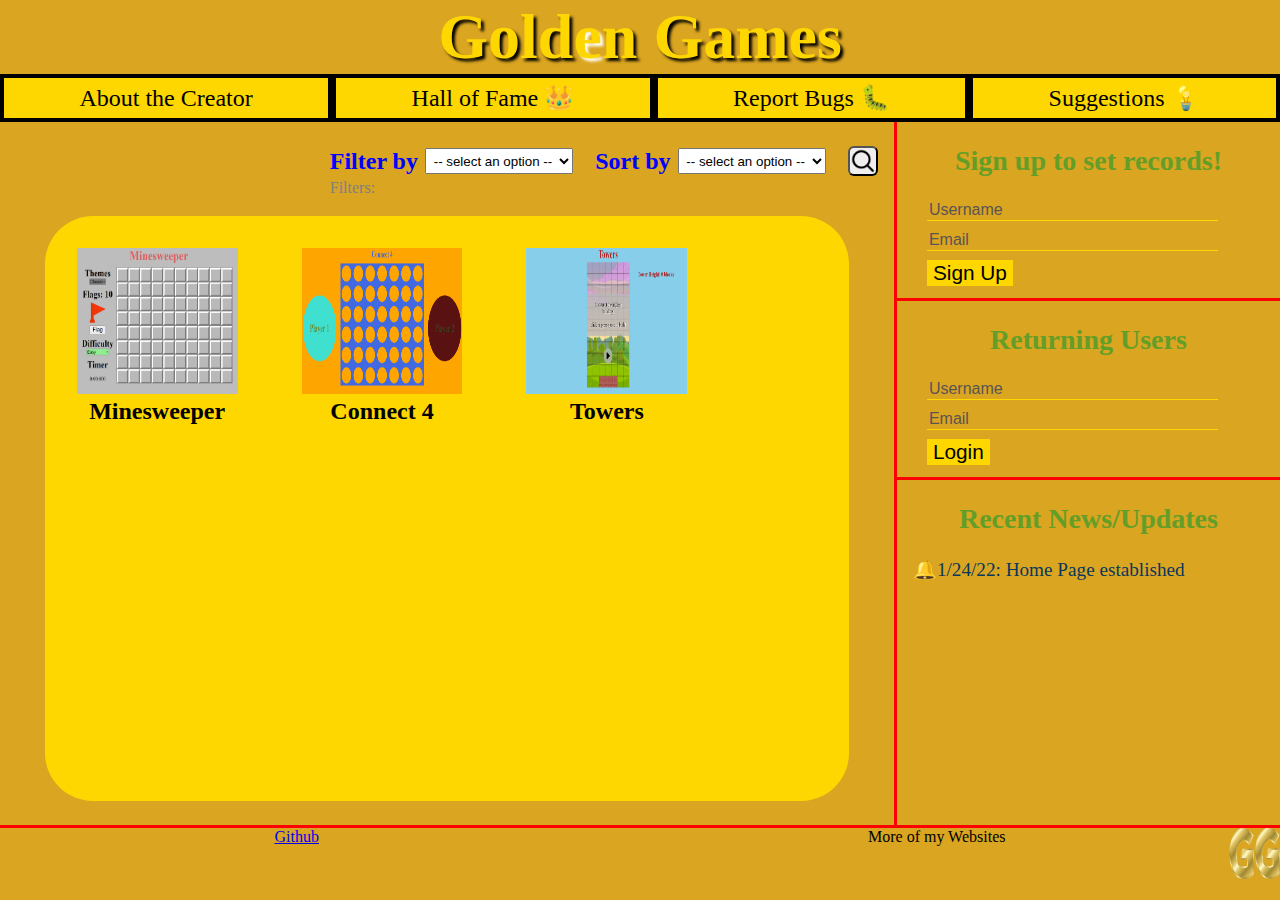
<file: index.html>
<!DOCTYPE html>
<html lang="en">
    <head>
        <meta charset="UTF-8">
        <meta http-equiv="X-UA-Compatible" content="IE=edge">
        <meta name="viewport" content="width=device-width, initial-scale=1.0">
        <title>Home</title>
        <script src = "js/home.js" defer></script>
        <link rel = "stylesheet" href = "css/home.css">
        <link rel = "icon" href = "img/icon.png">
    </head>
    <body>
        <header>
            <h1></h1>
            <ul>
                <li>About the Creator</li>
                <li>Hall of Fame 👑</li>
                <li>Report Bugs 🐛</li>
                <li>Suggestions 💡</li>
            </ul>
        </header>

        <main>
            <div id = "center">
                <section id = "settings">
                    <div id = "filter">
                        <h2>Filter by</h2>
                        <select id = "filters">
                            <option disabled selected> -- select an option -- </option>
                            <option value = "single">Single-Player</option>
                            <option value = "multi">Multi-Player</option>
                            <option value = "comp">Leaderboard</option>
                        </select>
                        <div id = "filter-tags">
                            Filters:      
                        </div>
                    </div>

                    <div id = "sort-container">
                        <h2>Sort by</h2>
                        <select id = "sort">
                            <option disabled selected> -- select an option -- </option>
                            <option value = "new" >Newest</option>
                            <option value = "hot" >Most played</option>
                            <option value = "alphabetical" >Alphabetical</option>
                            <option value = "rating" >Ratings</option>
                        </select>
                    </div>

                    <div id = "search">
                        <div id = "searchBox"></div>
                        <button></button>
                    </div>
                </section>
                <section id = "games">
    
                </section>
            </div>
    
            <aside>
                <div id = "sign-up">
                    <h2>Sign up to set records!</h2>
                    <form>
                        <input type = "text" placeholder = "Username">
                        <input type = "email" placeholder = "Email">
                        <input type = "submit" value = "Sign Up">
                    </form>
                </div>

                <div id = "login">
                    <h2>Returning Users</h2>
                    <form>
                        <input type = "text" placeholder = "Username">
                        <input type = "email" placeholder = "Email">
                        <input type = "submit" value = "Login">
                    </form>
                </div>

                <div id = "news">
                    <h2>Recent News/Updates</h2>
                    <ul>
                        <li>1/24/22: Home Page established</li>
                    </ul>
                </div>
            </aside>
        </main>

        <footer>
            <ul>
                <li><a href = "https://github.com/GoldenLin9">Github</a></li>
                <li>More of my Websites</li>
            </ul>
            <img src = "img/icon.png" id = "pic"></img>
        </footer>
    </body>
</html>
</file>
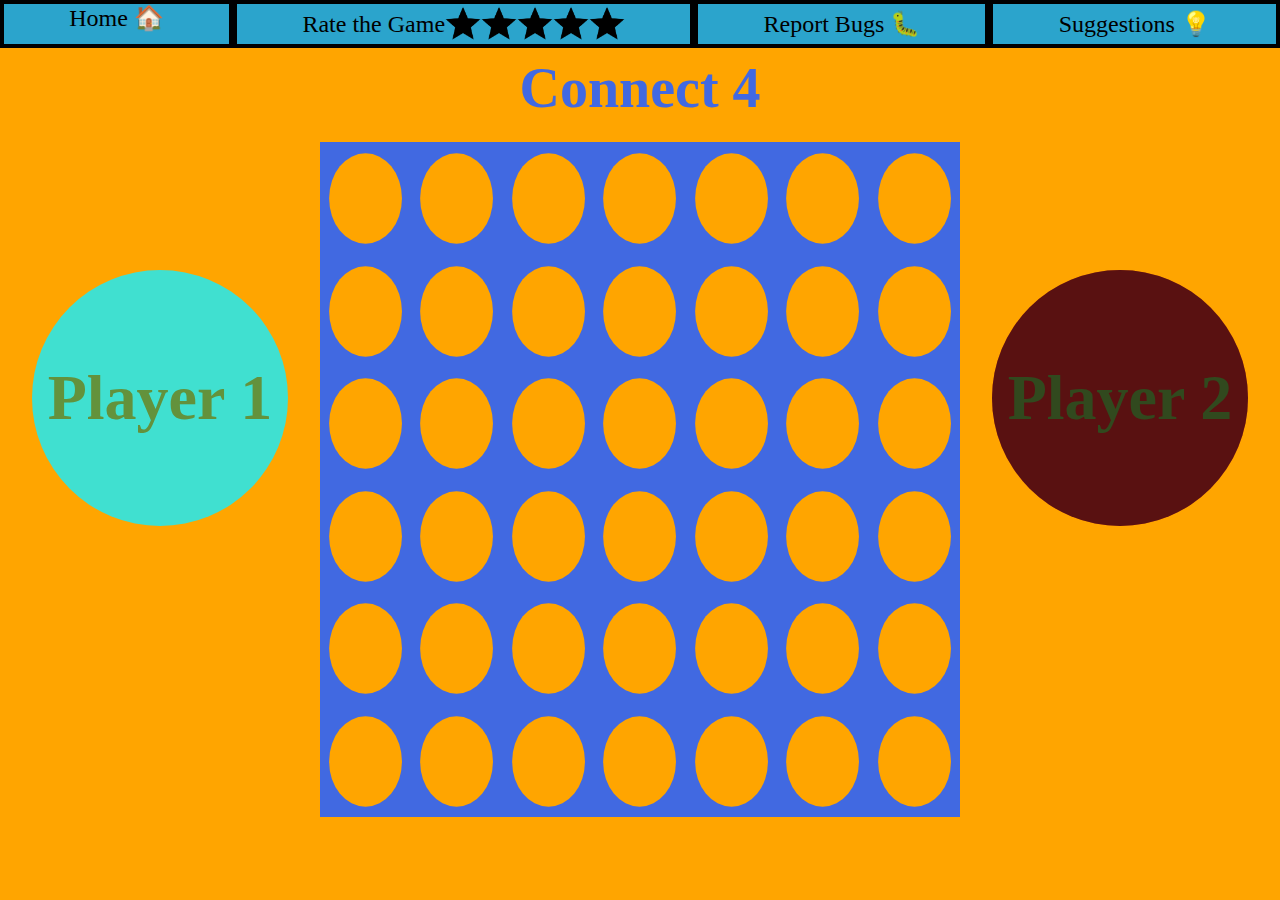
<file: Connect4.html>
<!DOCTYPE html>
<html lang = "en">
    <head>
        <title>Connect 4</title>
        <link rel = "stylesheet" href = "css/Connect4.css">
        <script src = "js/Connect4.js" defer></script>
        <meta charset = "UTF-8">
    </head>

    <body>
        <header>
            <ul>
                <li><a href = "index.html">Home 🏠</a></li>
                <li>Rate the Game</li>
                <li>Report Bugs 🐛</li>
                <li>Suggestions 💡</li>
            </ul>
            <h1>Connect 4</h1>
        </header>

        <aside id = "player1"> 
            <h1>Player 1</h1>
        </aside>

        <aside id = "player2"> 
            <h1>Player 2</h1>
        </aside>

        <main id = "board">
            
        </main>
        <div id = "block">
            <h1>PLEASE ROTATE YOUR SCREEN FOR THE BEST EXPERIENCE!!!</h1>
        </div>
        <footer>
            <button>REMATCH</button>
        </footer>
    </body>
</html>
</file>
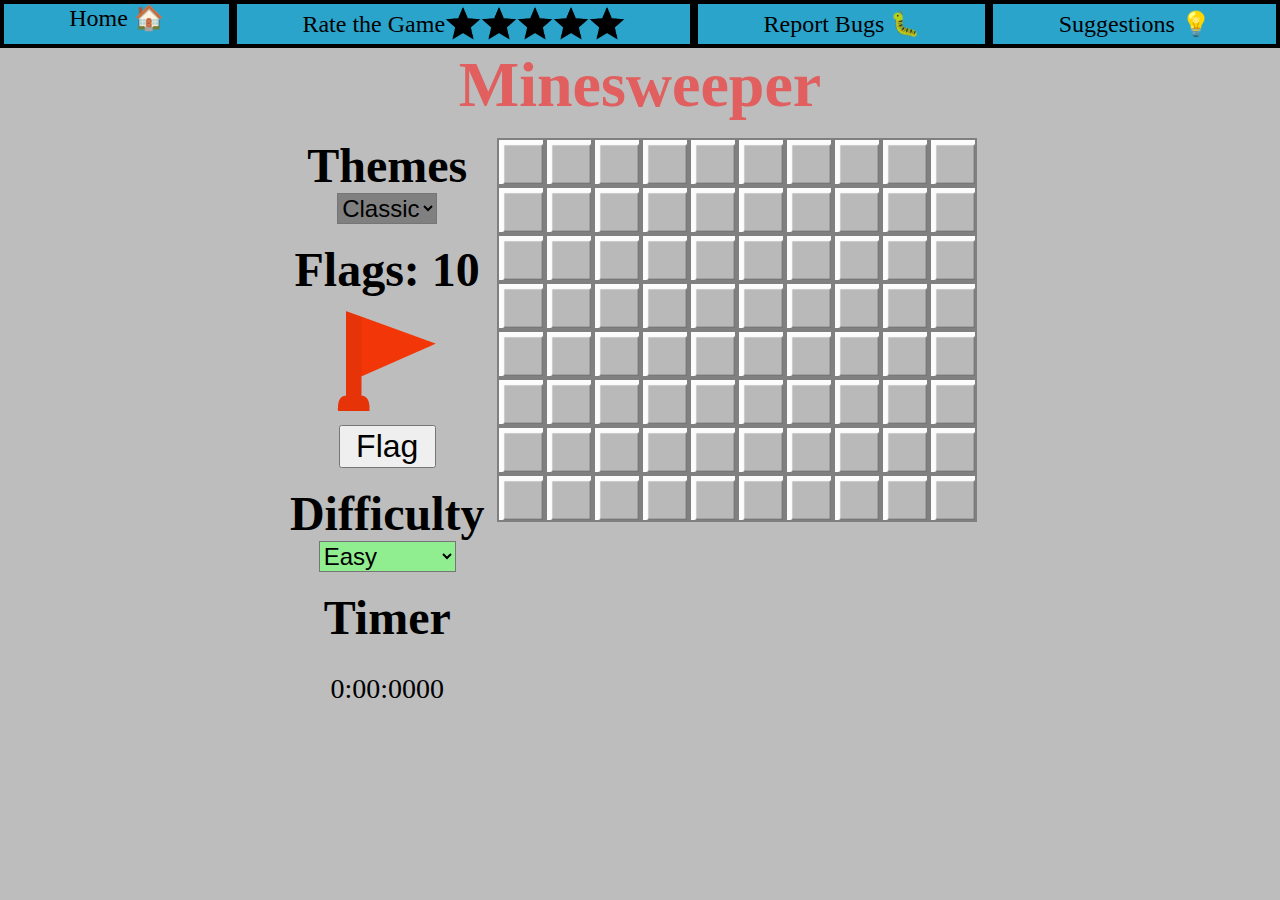
<file: Minesweeper.html>
<!DOCTYPE html>
<html lang = "en">
    <head>
        <meta charset = "UTF-8">
        <link rel = "stylesheet" href = "css/Minesweeper.css">
        <script src = "js/Minesweeper.js" defer></script>
        <title>Minesweeper</title>
    </head>

    <body>
        <header>
            <ul>
                <li><a href = "index.html">Home 🏠</a></li>
                <li>Rate the Game</li>
                <li>Report Bugs 🐛</li>
                <li>Suggestions 💡</li>
            </ul>
            <h1>Minesweeper</h1>
        </header>

        <main>
            <aside id = "extra">
                <div id = "themes-container">
                    <h1>Themes</h1>
                    <select id = "themes">
                        <option value = "forestgreen" id = "mario">Mario</option>
                        <option value = "grey" id = "classic" selected>Classic</option>
                    </select>
                </div>
                <div id = "flagBox">
                    <h1></h1>
                    <img id = "flag-icon" src = ../img/flag.png draggable = "true">
                    <div>
                        <button id = "btn">Flag</button>
                    </div>
                </div>

                <div id = "difficulty">
                    <h1>Difficulty</h1>
                    <div>
                        <select id = "levels">
                            <option value = "lightgreen" label = "Easy" id = "ez">easy</option>
                            <option value = "yellowgreen" label = "Medium" id = "M">medium</option>
                            <option value = "yellow" label = "Hard" id = "H">hard</option>
                            <option value = "orange" label = "Expert" id = "E">expert</option>
                            <option value = "red" label = "Impossible" id = "I">impossible</option>
                        </select>
                    </div>
                </div>

                <div id = "timer">
                    <h1>Timer</h1>
                    <p>0:00:0000</p>
                </div>
            </aside>
            <div id = "grid"></div>
        </main>

    </body>
</html>
</file>
<file: css/home.css>
:root{
    --borderColor: red;
}

body{
    background-color: goldenrod;
    margin: 0;
    width: 100vw;
    min-height: 100vh;
    overflow-x: hidden;
}

header h1{
    font-size: 4rem;
    text-align: center;
    margin: 0;
}

header h1 span{
    color: gold;
    text-shadow:3px 3px 3px black;
}

header ul{
    display: flex;
    list-style-type: none;
    padding: 0;
    margin: 0;
}

header li{
    border: 4px solid black;
    font-size: 1.5rem;
    box-sizing: border-box;
    background-color: gold;
    display: flex;
    text-align: center;
    justify-content: center;
    align-items: center;
    cursor: pointer;
    padding: 0.25em;
    flex: 1 1 auto;
}

main{
    display: flex;
}

aside{
    border-left: 3px solid var(--borderColor);
}

aside div{
    border-bottom: 3px solid var(--borderColor);
}

#settings div{
    margin-top: 1ch;
}

#settings h2{
    margin: 0;
    text-align: center;
    color: blue;
}

#games{
    width: 90%;
    height: 65vh;
    background-color: gold;
    margin: 0 auto;
    border-radius: 3rem;
    margin-top: 5ch;
    margin-bottom: 3ch;
    display: flex;
    flex-wrap: wrap;
}

#settings div{
    margin: 0;
}

h2 + select{
    margin-left: 1ch;
    margin-right: 3ch;
}

#settings{
    display: flex;
    justify-content: space-around;
    align-items: center;
    width: fit-content;
    margin-left: auto;
    margin-right: 2ch;
    margin-top: 3ch;
    justify-content: flex-end;
}

#search input[type="text"]{
    border-radius: 1em;
    padding: 0.4em;
    height: 30px;
    box-sizing: border-box;
    width: 120px;
}

#search{
    display: flex;
    align-self: center;
    height: 30px;
}

#search button{
    width: 30px;
    height: 30px;
    cursor: pointer;
    background-image: url("../img/search.png");
    background-size: cover;
    border-radius: 20%;
}

#searchBox {
    overflow: visible;
}

option, select{
    cursor: pointer;
    padding: 0.25em;

}

main{
    border-bottom: 3px solid var(--borderColor);
}

#filter{
    position: relative;
    display: flex;
    align-items: center;
}

#filter-tags{
    position: absolute;
    bottom: 0;
    transform: translateY(120%);
    color: grey;
    white-space:nowrap;
    display: flex;
    align-items: center;
}

#center{
    position: relative;
    flex: 1 1 70%;
}

aside{
    flex: 1 1 30%;
}

aside h2{
    text-align: center;
    font-size: 1.75rem;
    color: rgb(99, 158, 40);
}

aside input{
    display: block;
    margin-left: 30px;
    border: none;
    margin-bottom: 1ch;
    font-size: 1rem;
}

aside input[type = "text"], aside input[type = "email"]{
    background-color: goldenrod;
    border-bottom: 1px solid gold;
    width: 75%;
    border-radius: 0;
}

aside input[type = "text"]::placeholder, aside input[type = "email"]::placeholder{
    color: rgb(90, 84, 84);
}

aside input[type = "text"]:focus, aside input[type = "email"]:focus{
    outline: none;
    font-size: 1.2rem;
}

aside input[type="submit"]{
    background-color: gold;
    font-size: 1.3rem;
    cursor: pointer;
    color: black;
}

#news{
    border-bottom: none;
}

#games img{
    width: 100%;
    height: 100%;
    cursor: pointer;
}

.gameNames{
    text-align: center;
    font-weight: 900;
    font-size: 1.5rem;
}

.containers{
    margin: 2em;
    width: 20%;
    height: 25%;
}

#news ul{
    list-style-type: "\1F514";
    color:rgb(10, 55, 92);
    font-size: 1.2rem;
}

#new ul li{
    color: white;
}

.tag{
    border: 2px dotted darkslategrey;
    box-sizing: border-box;
    margin: 0ch 1ch;
    padding: 0.2ch;
}

#x{
    height: 25px;
    width: 25px;
    background-color: grey;
    opacity: 0.75;
    cursor: pointer;
    border-radius: 30%;
    margin-left: 1ch;
    background-image: url(../img/x.png);
    background-size: cover;
}

#searchBox div{
    background-color: white;
    border: 2px solid black;
    box-sizing: border-box;
    padding: 0.25em;
}

#searchBox div p{
    margin: 0;
}

#notFound{
    text-align: center;
    white-space: pre-wrap;
}

#sort-container{
    display: flex;
    align-items: center;
}

#searchBox a{
    text-decoration: none;
}

#pic{
    width: 4vmax;
    height: 4vmax;
    position: absolute;
    right: 0;
    top: 0;
}

footer{
    position: relative;
}

footer ul{
    list-style-type: none;
    display: flex;
    margin: 0;
    padding: 0;
    justify-content: space-around;
    align-items: center;
}

#hamburger{
    position: absolute;
    top: 3px;
    right: 15px;
    width: 30px;
    height: 30px;
    background-image: url(../img/hamburger.png);
    background-size: cover;
    border: none;
    background-color: goldenrod;
    cursor: pointer;
}

html{
    position: relative;
}

#side{
    position: absolute;
    top: 0;
    right: 0;
    bottom: 0;
    left: 50%;
    background-color: goldenrod;
    border-left: 1px solid var(--borderColor);
    flex-grow: 1;
    height: 100%;
}

#sideX{
    width: 30px;
    height: 30px;
    margin-left: auto;
    display: block;
}

@media(max-width: 700px){
    #settings h2{
        font-size: 1rem;
    }

    #sort-container, #filter{
        display: block;
    }

    #settings{
        margin-top: 4ch;
    }

    aside, aside div{
        border: none;
    }

    aside input[type = "text"]:focus, aside input[type = "email"]:focus{
        outline: none;
        font-size: 1rem;
    }

}

@media(min-width: 1400px){
    #center{
        flex: 5 1 auto;
    }

    aside{
        flex: 1 1 auto;
    }
}
</file>
<file: css/Connect4.css>
:root{
    --color2: rgba(0,0,0,0.5);
    --color1: rgba(0,0,0,0);
}

html{
    background-color: orange;
    position: relative;
}

body{
    margin: 0 auto;
    width: 50vw;
}

header h1{
    text-align: center;
    font-size: 3.5rem;
    margin-bottom: 0.4em;
    margin-top: 1em;
    color:royalblue;
}

#board{
    width: 100%;
    display: flex;
    flex-wrap: wrap;
}

#block{
    width: 100vw;
    min-height: 100vh;
    background-color: rgba(0,0,0,0.8);
    position: absolute;
    inset: 0;
    visibility: hidden;
    display: grid;
    justify-items: center;
    align-items: center;
}

#block h1{
    color: white;
    width: 50vw;
    text-align: center;
    line-height: 1.5em;
    font-size: 4rem;
}

#player1{
    width: 20vw;
    height: 20vw;
    position: absolute;
    background-color: turquoise;
    left: 2.5vw;
    border-radius: 100%;
    top: 30vh;
    display: grid;
}

#player2{
    width: 20vw;
    height: 20vw;
    position: absolute;
    background-color: firebrick;
    right: 2.5vw;
    border-radius: 100%;
    top: 30vh;
    display: grid;
}

#player2::after, #player1::after{
    content: "";
    position: absolute;
    background-color: var(--color);
    width: 100%;
    height: 100%;
    border-radius: 100%;
}

#player2::after{
    background-color: var(--color2);
}

#player1::after{
    background-color: var(--color1);
}

aside{
    justify-items: center;
    align-items: center;
}

aside h1{
    font-size: 4rem;
    text-align: center;
    color: rgb(99, 146, 60);
}

@media (orientation: portrait){
    #block{
        visibility: visible;
    }
}

@media (max-height: 800px){
    aside h1{
        font-size: 2.5rem;
    }
}

footer{
    display: grid;
    justify-content: center;
    align-items: center;
}

button{
    width: 30vw;
    height: 5vh;
    margin-top: 4vh;
    background-color:violet;
    border-radius: 1em;
    cursor: pointer;
    visibility: hidden;
}

.circle{
    cursor: pointer;
}

header ul{
    display: flex;
    justify-content: space-around;
    list-style-type: none;
    margin: 0;
    padding: 0;
    position: absolute;
    left: 0;
    right: 0;
    top: 0;
}

.star{
    cursor: pointer;
}

header li img{
    height: 1.5em;
}

header li{
    font-size: 1.5rem;
    border: 4px solid black;
    flex-grow: 1;
    background-color: rgb(43, 164, 204);
    display: flex;
    align-items: center;
    justify-content: center;
    text-align: center;
    box-sizing: border-box;
    padding: 0;
}

header a{
    text-decoration: none;
    color: black;
    height: 100%;
    width: 100%;
    margin: 0.25em 0;
}

header a:hover{
    transition: 500ms ease-in; 
    background-color: skyblue;
}
</file>
<file: css/Minesweeper.css>
header h1{
    text-align: center;
    height: 10vh;
    margin-top: 0;
    font-size: 4rem;
    margin-bottom: 0;
    color:rgba(231, 78, 78, 0.856)
}

html{
    background-size: 100vw 100vh;
    background-position: center top;
    background-repeat: no-repeat;
}

body{
    margin: 0;
}

.row{
    display: flex;
}

.block{
    display: flex;
    justify-content: center;
    align-items: center;
    position: relative;
    cursor: pointer;
    box-sizing: border-box;
}

.block::after{
    content: "";
    position: absolute;
    inset: 0;
}

.block:hover::after{
    background-color: rgba(255,255,255,0.3);
}

.num{
    color: black;
    font-weight: bolder;
    text-align: center;
    cursor: pointer;
    visibility: hidden;
}

.bomb{
    visibility: hidden;
}

main{
    display: flex;
    justify-content: center;
}

#extra{
    position: relative;
    right: 1vw;
}

#extra h1{
    font-size: 3rem;
    margin: 0;
    text-align: center;
}

#flag-icon{
    display: block;
    cursor: grab;
    margin: 0 auto;
}

.flag{
    position: absolute;
}

#btn{
    width: 50%;
    height: 10%;
    font-size: 2rem;
}

#btn:active{
    transform: scale(0.95);
}

#flagBox{
    margin-top: 2vh;
}

#flagBox div{
    text-align: center;
}

#difficulty{
    margin-top: 2vh;
}

#difficulty div{
    text-align: center;
}
select{
    font-size: 1.5rem;
}

option{
    font-size: 1.5rem;
}

#ez{
    background-color: lightgreen;
}

#levels{
    background-color: lightgreen;
}

#M{
    background-color: yellowgreen;
}

#H{
    background-color: yellow;
}

#E{
    background-color: orange;
}

#I{
    background-color: red;
}

#grid{
    position: relative;
}

#ending{
    position: absolute;
    top: 0;
    z-index: 5;
}

#text{
    text-align: center;
    opacity: 0.8;
}

#endBtn{
    width: 5rem;
    height: 5rem;
    background-image: url("../img/restart.png");
    background-size: 100%;
    background-repeat: no-repeat;
    background-position: center;
    border-radius: 1em;
    opacity: 0.7;
    cursor: pointer;
    margin-left: 50%;
    transform: translateX(-50%);
}

#timer h1{
    margin-top: 2vh;
}

#timer p{
    text-align: center;
    font-size: 1.75rem;

}

#ending p{
    margin: 0;
}

#themes-container{
    text-align: center;
}

#mario{
    background-color: forestgreen;
}

#classic{
    background-color: grey;
}

#themes{
    background-color: grey;
}

header ul{
    display: flex;
    justify-content: space-around;
    list-style-type: none;
    margin: 0;
    padding: 0;
}

.star{
    cursor: pointer;
}

header li img{
    height: 1.5em;
}

header li{
    font-size: 1.5rem;
    border: 4px solid black;
    flex-grow: 1;
    background-color: rgb(43, 164, 204);
    display: flex;
    align-items: center;
    justify-content: center;
    text-align: center;
    box-sizing: border-box;
    padding: 0;
}

header a{
    text-decoration: none;
    color: black;
    height: 100%;
    width: 100%;
    margin: 0.25em 0;
}

header a:hover{
    transition: 500ms ease-in; 
    background-color: skyblue;
}
</file>
